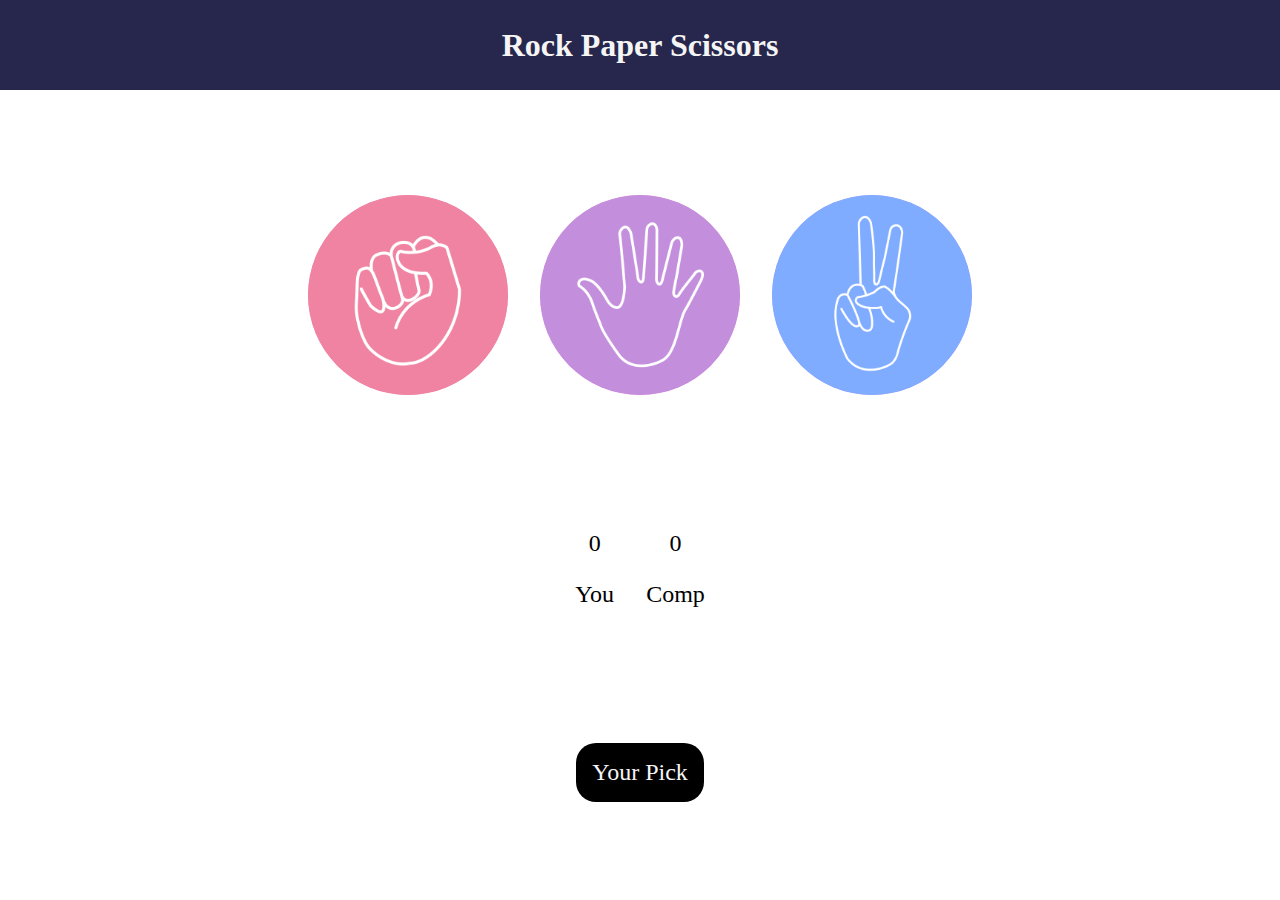
<file: rock-paper-scissors/index.html>
<!DOCTYPE html>
<html lang="en">
<head>
    <meta charset="UTF-8">
    <meta name="viewport" content="width=device-width, initial-scale=1.0">
    <title>Document</title>
    <link rel="stylesheet" href="style.css">
</head>
<body>
    <header>
        <div class="headingSection">
            <h1 class="heading">Rock Paper Scissors</h1>
        </div>
    </header>
    <main>
        <div class="bodySection">
            <div class="symbolBtns">
                <button class="symBtn rock"><img src="images/rock.png" alt="rock"></button>
                <button class="symBtn paper"><img src="images/paper.png" alt="paper"></button>
                <button class="symBtn scissor"><img src="images/scissors.png" alt="scissors"></button>
            </div>
            <div class="scoreSection">
                <div class="score ">
                    <p class="userScore">0</p>
                    <p>You</p>
                </div>
                <div class="score ">
                    <p class="compScore">0</p>
                    <p> Comp</p>
                </div>
            </div>
            <div class="msgSection">
                <p class="msg">Your Pick</p>
            </div>
        </div>
    </main>
    <script src="app.js"></script>
</body>
</html>
</file>
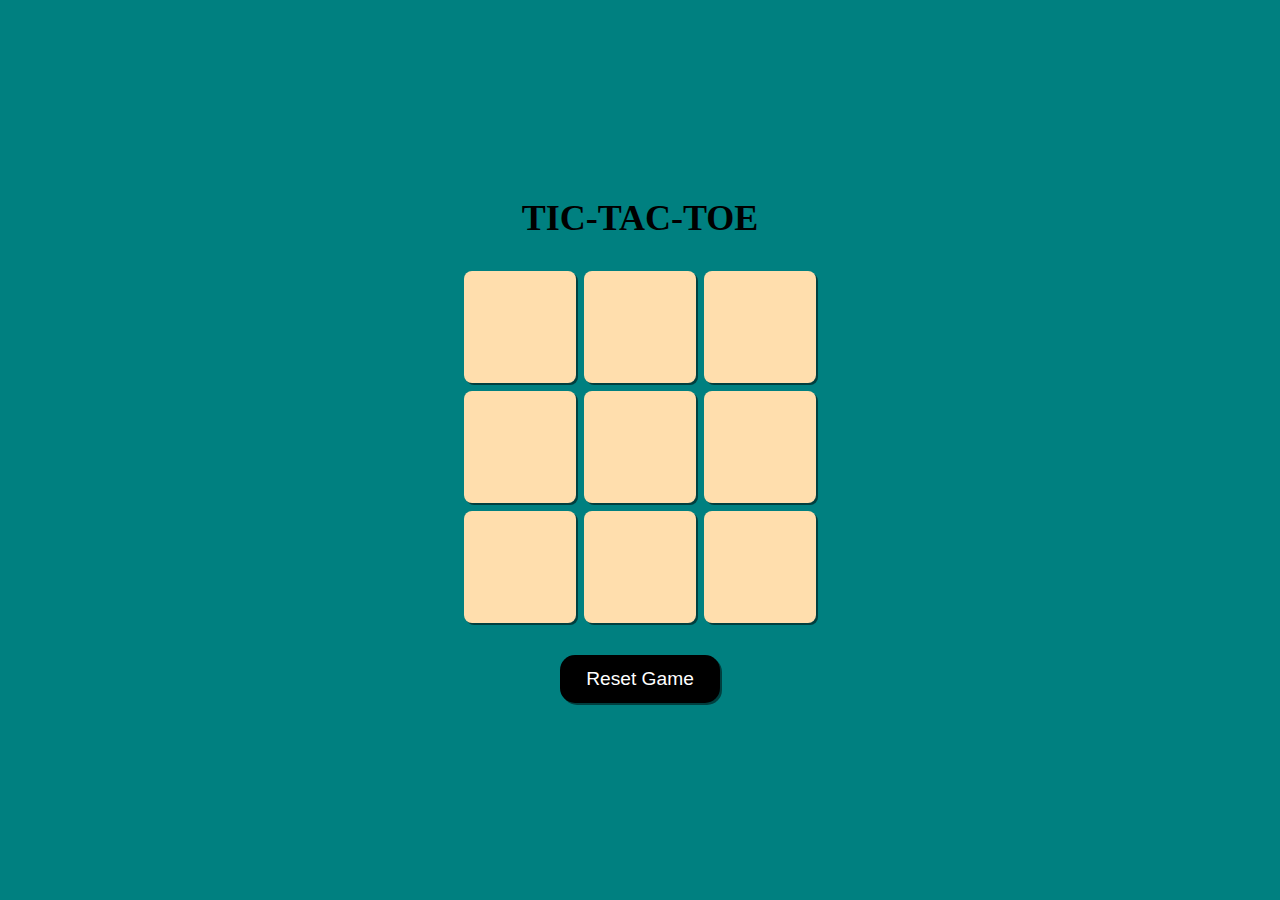
<file: tic-tac-toe/index.html>
<!DOCTYPE html>
<html lang="en">
<head>
    <meta charset="UTF-8">
    <meta name="viewport" content="width=device-width, initial-scale=1.0">
    <title>Document</title>
    <link rel="stylesheet" href="style.css">

</head>
<body>
    <main>
        <div class="container">
            <div class="newGameSection hideNewGameSection" >
                <p>Congratulations!Winner is X.</p>
                <button class="btn newBtn">New Game</button>
            </div>          
            <div class="gameSection ">
                <h2>TIC-TAC-TOE</h2>
                <div class="boxArea">
                    <div class="boxRow">
                    <button class="box box1"></button>
                    <button class="box box2"></button>
                    <button class="box box3"></button>
                    </div>
                    <div class="boxRow">
                    <button class="box box4"></button>
                    <button class="box box5"></button>
                    <button class="box box6"></button>
                    </div>
                    <div class="boxRow">
                    <button class="box box7"></button>
                    <button class="box box8"></button>
                    <button class="box box9"></button>
                    </div>
                </div>
                <div>
                    <button class="btn resetBtn">Reset Game</button>
                </div>
            </div>
            

        </div>
    </main>
    <script src="logic.js"></script>
</body>
</html>
</file>
<file: rock-paper-scissors/style.css>
*{
    margin: 0;
    padding:0;
}
.headingSection{
    height:10vh;
    background-color: rgb(39, 39, 77);
    color: whitesmoke;
    display: flex;
    justify-content: center;
    align-items: center;
}
.bodySection{
    height: 80vh;
    display: flex;
    flex-direction: column;
    align-items: center;
    justify-content: center;
    gap:15vh;

}
.symbolBtns{
    display: flex;
    gap:2rem;
    margin-top: 6rem;
}
/* .symBtn{
    width:25vh;
    height:25vh ;
    border-radius: 50%;
    border: none;
    box-shadow: 3px black;
} */
 .symBtn {
  width: 200px;
  height: 200px;
  border-radius: 50%;
  overflow: hidden;      /* Crop image overflow */
  display: flex;
  justify-content: center;
  align-items: center;
  background-color: transparent;
  border: none;
  padding: 0;
}
.symBtn img {
    width: 100%;   /* Adjust percentage as needed */
    height: 100%;
    border-radius: 50%;
    object-fit: cover;
}
.rock{
    background-color: oklab(62.073% 0.20764 0.02175 / 0.625);
}
.paper{
    background-color: rgb(224, 142, 224);
}
.scissor{
    background-color: oklch(63.399% 0.20001 279.06 / 0.699);
}
.scoreSection{    display: flex;
    gap:2rem;
    font-size: 1.5rem;
}
.score{
    display: flex ;
    flex-direction: column;
    gap:1.5rem;
    align-items: center;
}
.msgSection{
    background-color:black;
    color: whitesmoke;
    box-shadow: 2px black;
    font-size: 1.5rem;
    padding:1rem;
    border-radius: 20px;
   
    /* display: flex;
    align-items: center;
    justify-content: center; */
}
</file>
<file: tic-tac-toe/style.css>
*{
    margin:0;
    padding:0;
}
.container{
    min-height: 100vh;
    display: flex;
    flex-direction: column;
    justify-content: center;
    align-items: center;
    background-color:teal ;
    font-size: 1.5rem;
}
.newGameSection{
    display: flex;
    flex-direction: column;
    gap: 1rem;
    font-size: 2rem;
    align-items: center;
}
.hideNewGameSection{
    display: none;
    
}
.btn{
    background-color: black;
    color: white;
    padding:0.8rem;
    border: none;
    border-radius: 15px;
    box-shadow: 2px 2px rgba(0, 0, 0, 0.51);
    font-size: 1.2rem;
    width:10rem;
}

.gameSection{
    display: flex;
    flex-direction: column;
    align-items: center;

}
.hideGameSection{
    display: none;
}
.boxArea{
    margin: 2rem 0;
    display: flex;
    flex-direction: column;
    gap:0.5rem;
}
.boxRow{
    display:flex;
    gap:0.5rem;
}
.box{
    all: unset;
    width:7rem;
    height:7rem;
    background-color: navajowhite;
    border: none;
    border-radius: 8px;
    box-shadow: 2px 2px rgba(0, 0, 0, 0.51);
    color: red;
    font-size: 2rem;
    display: flex;
    align-items: center;
    justify-content: center;
    font-weight: bold;
}
.box:disabled {
  background-color: #ccc;
  cursor: not-allowed;
}
</file>
